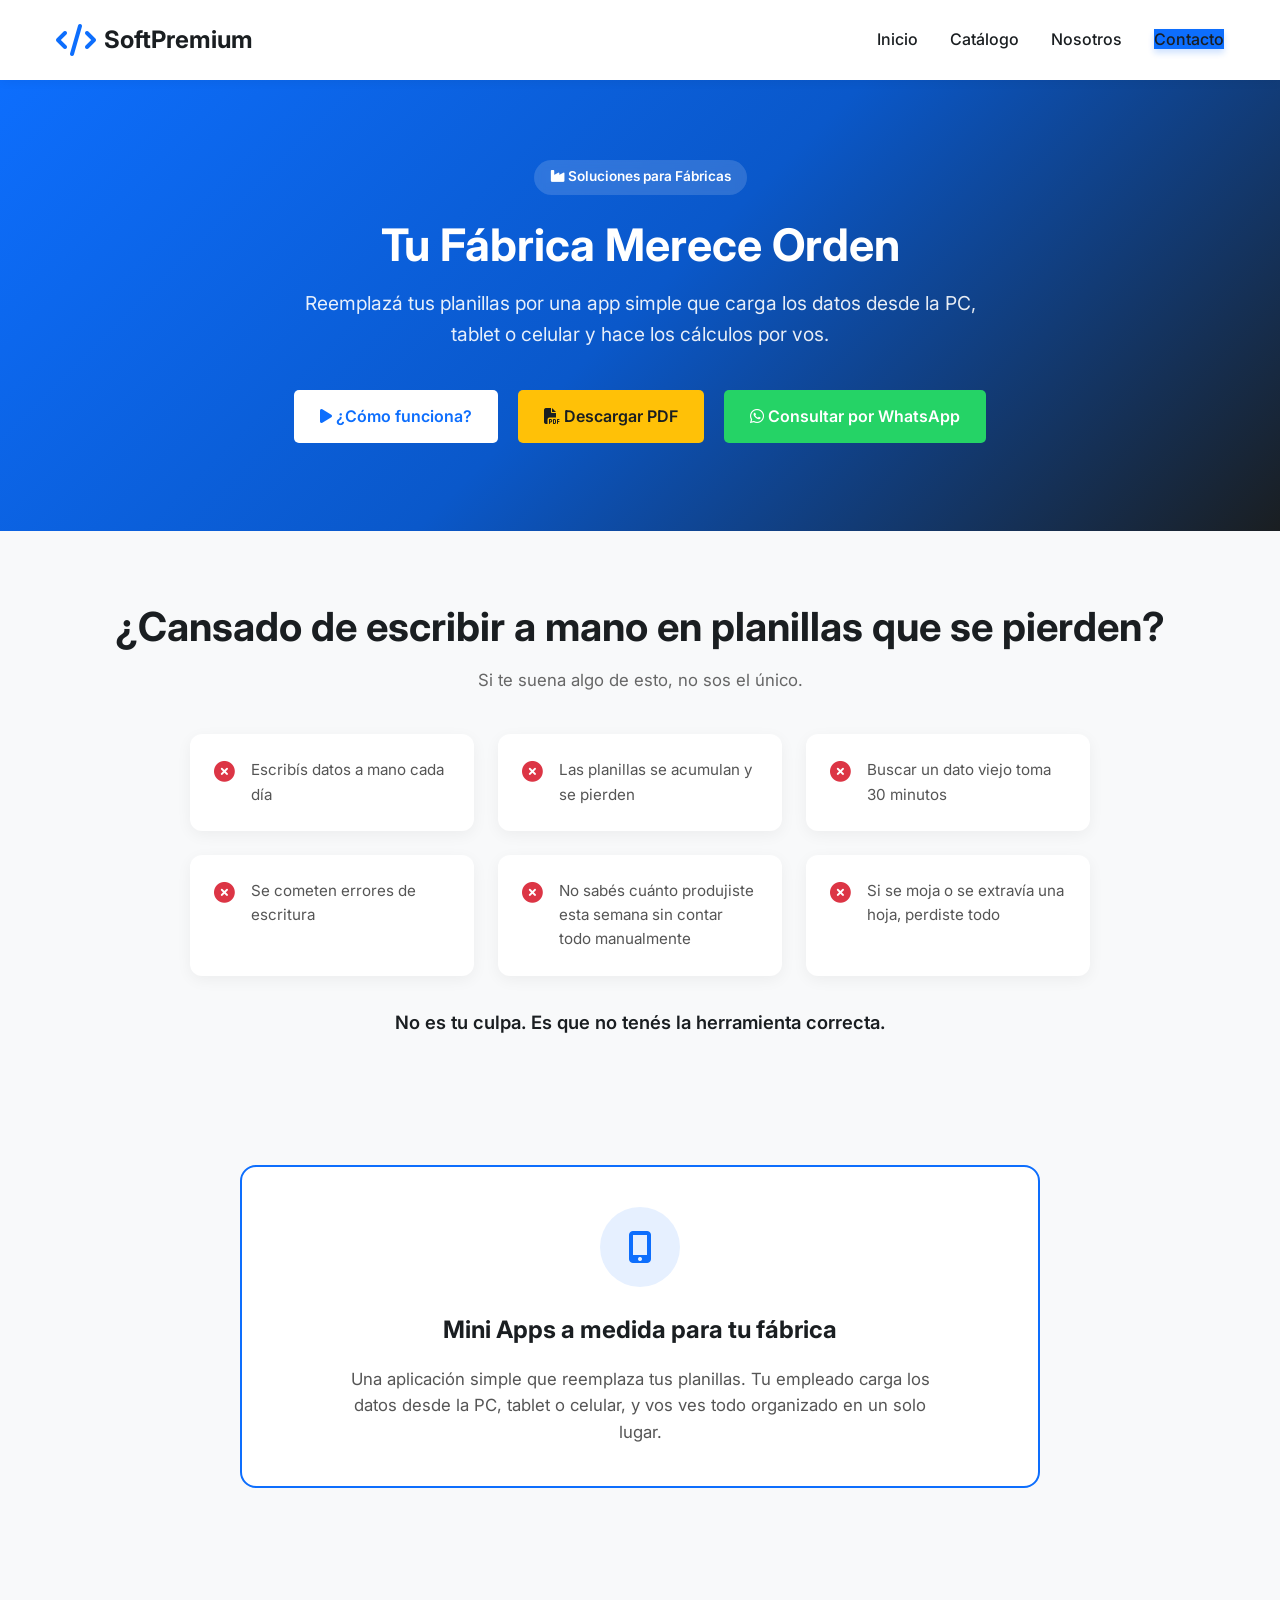
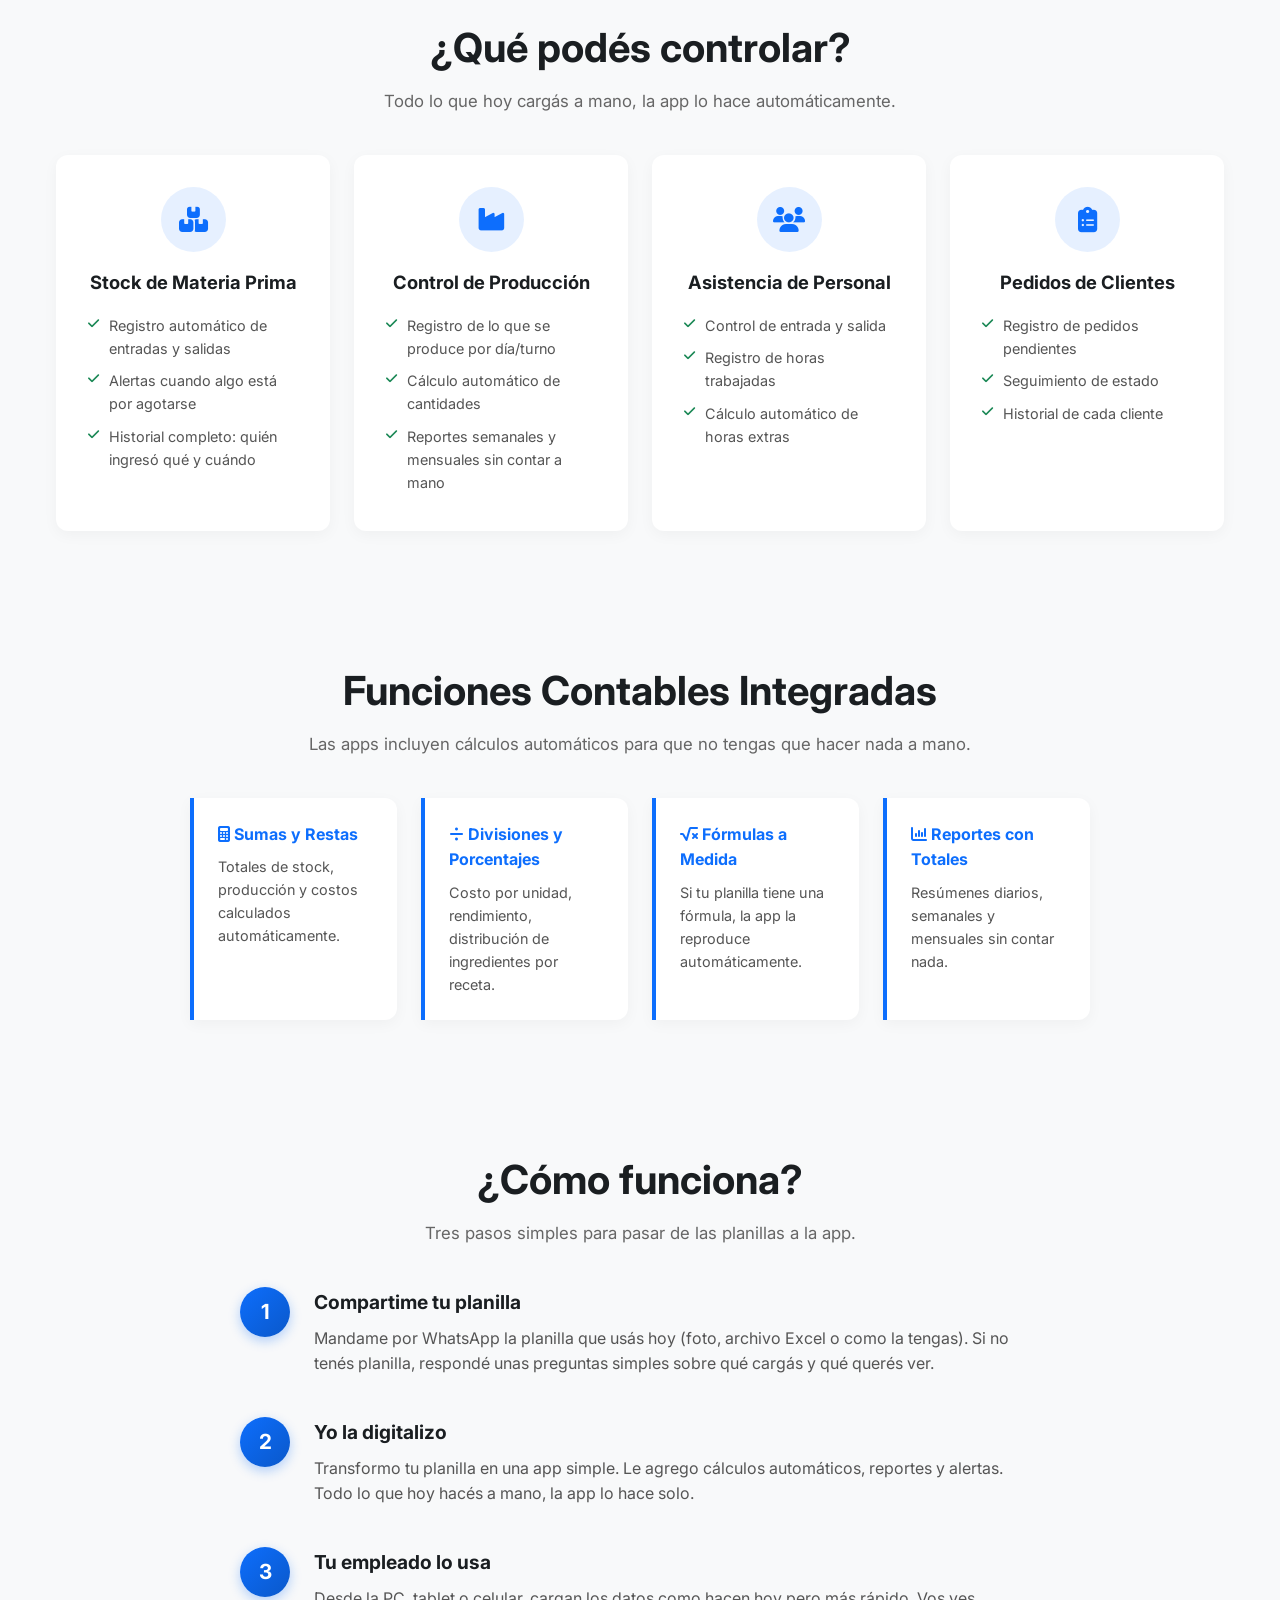
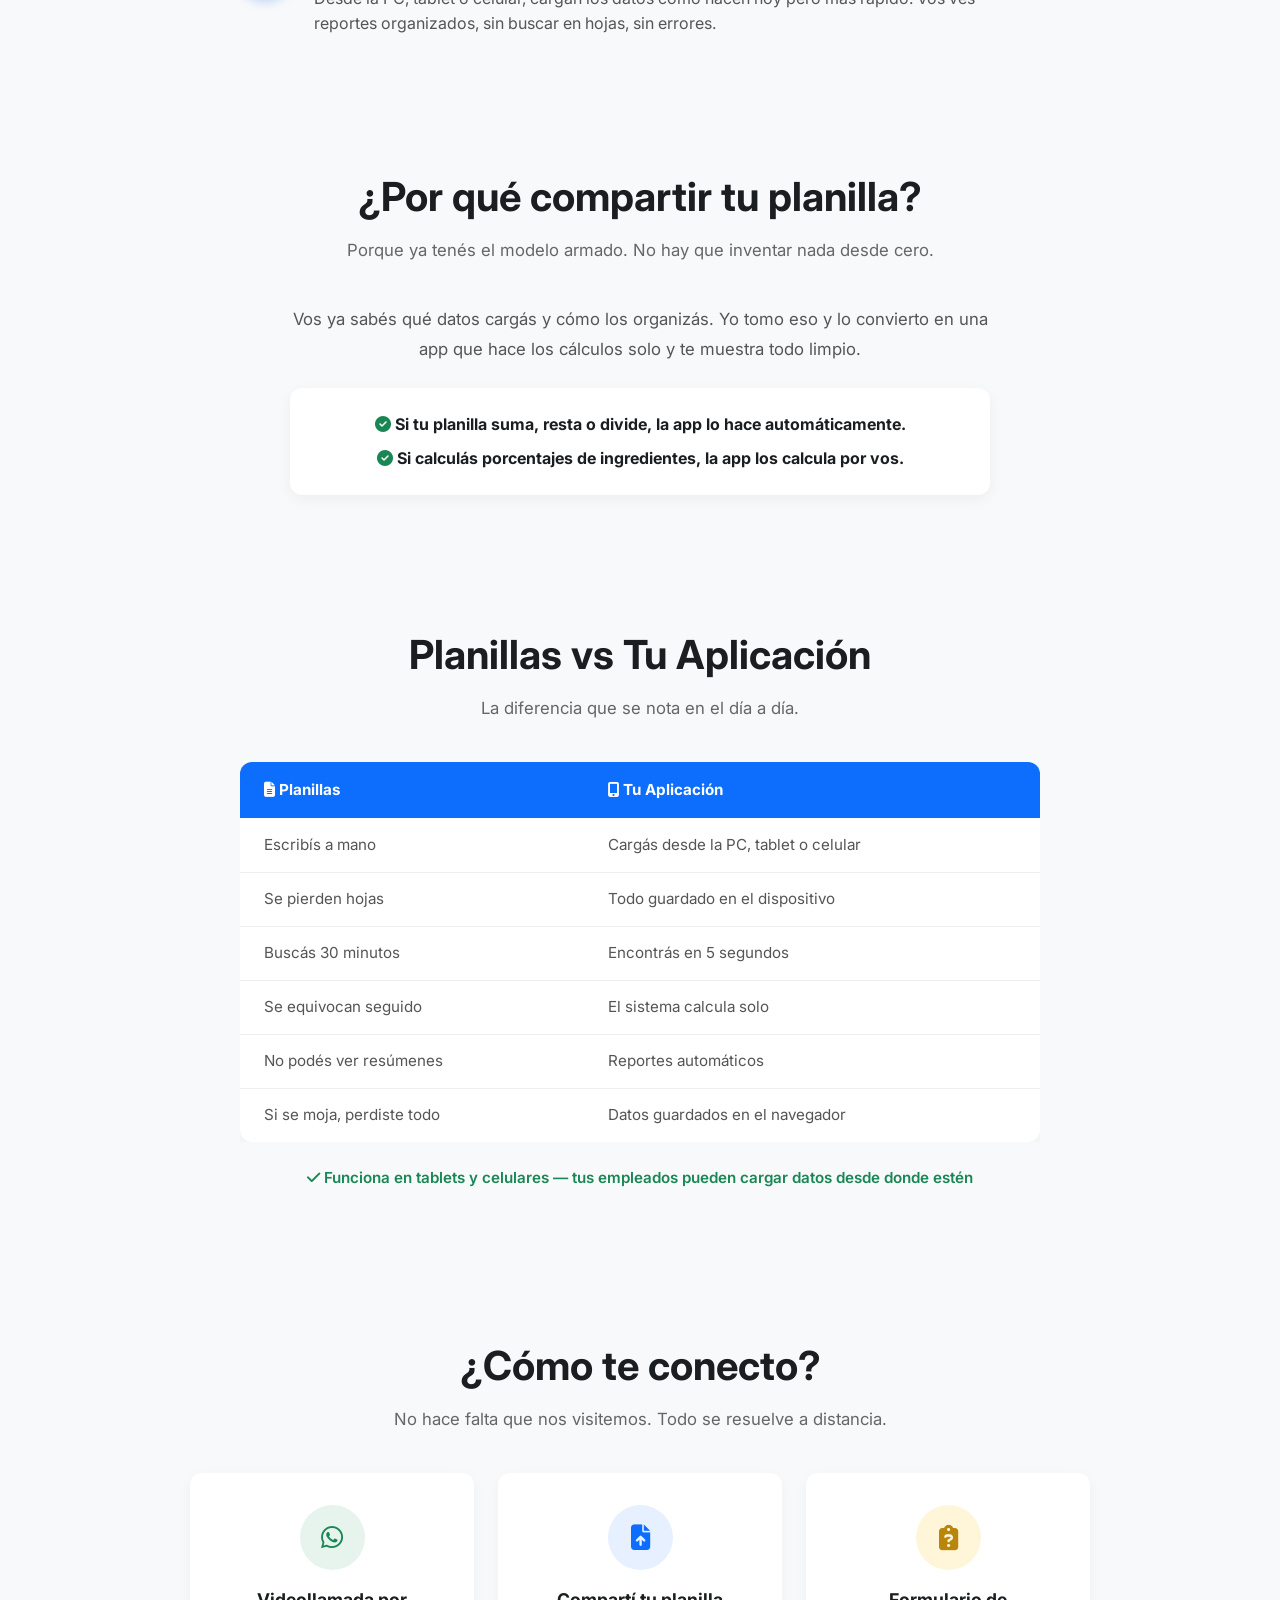
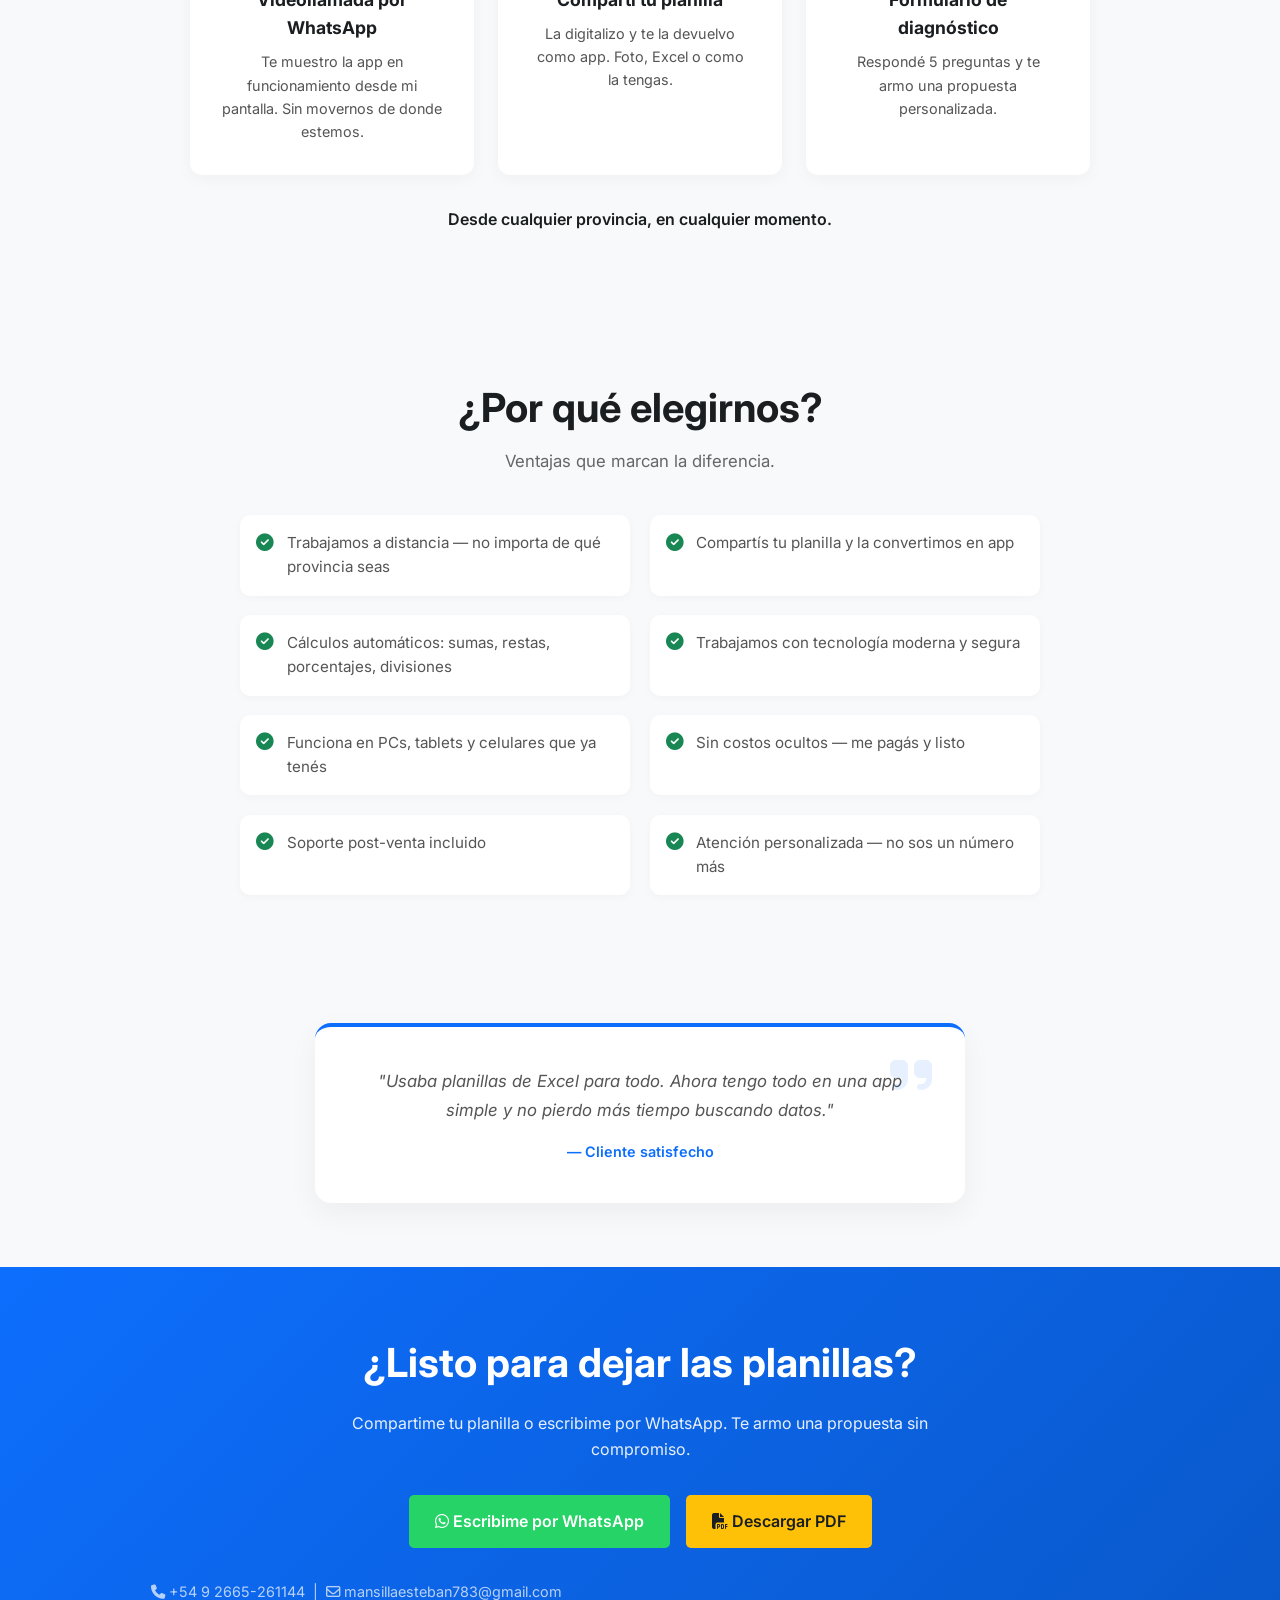
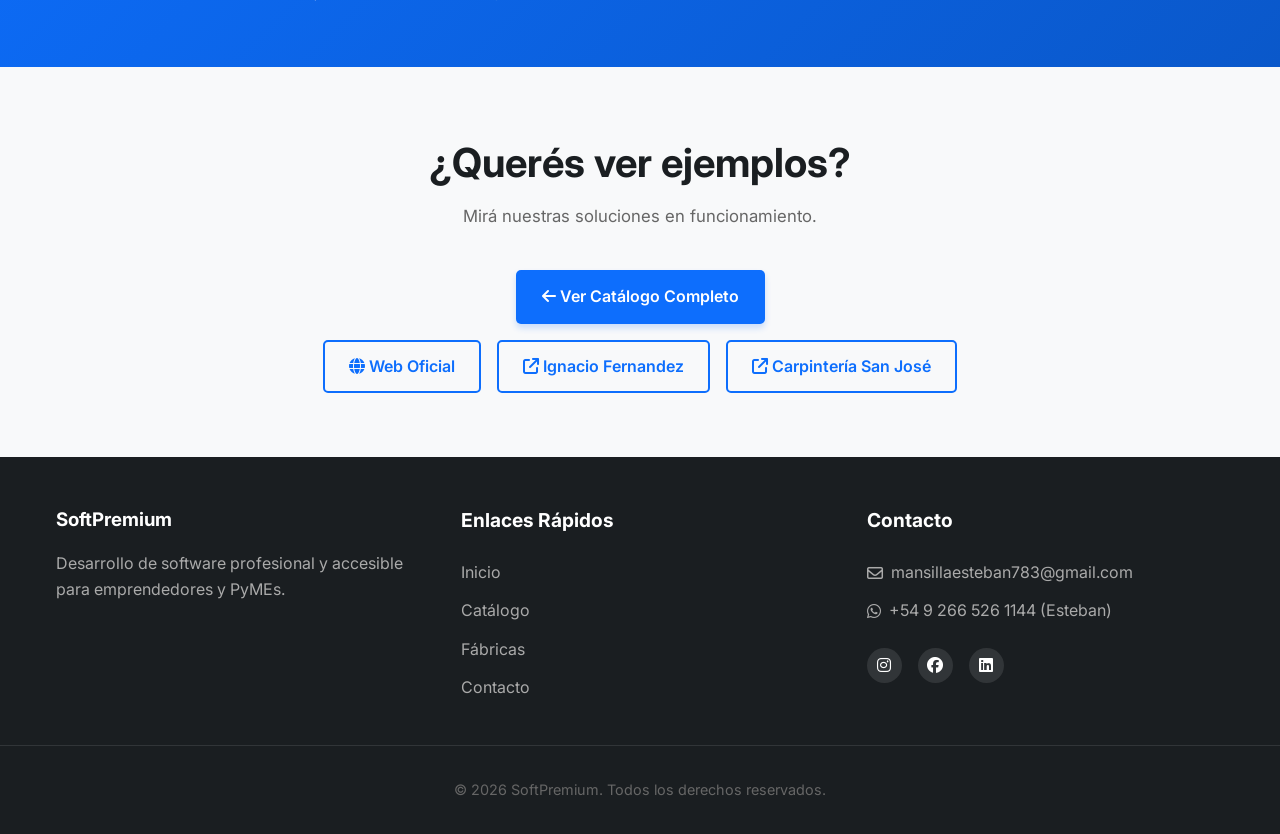
<file: fabricas.html>
<!DOCTYPE html>
<html lang="es">

<head>
    <meta charset="UTF-8">
    <meta name="viewport" content="width=device-width, initial-scale=1.0">
    <title>Tu Fábrica Merece Orden | SoftPremium</title>
    <meta name="description"
        content="Mini Apps a medida para tu fábrica. Reemplazá tus planillas por una app simple que calcula solo. Stock, producción, asistencia y pedidos.">
    <link rel="preconnect" href="https://fonts.googleapis.com">
    <link rel="preconnect" href="https://fonts.gstatic.com" crossorigin>
    <link href="https://fonts.googleapis.com/css2?family=Inter:wght@300;400;600;700&display=swap" rel="stylesheet">
    <link rel="stylesheet" href="style.css">
    <link rel="stylesheet" href="https://cdnjs.cloudflare.com/ajax/libs/font-awesome/6.4.0/css/all.min.css">
    <link rel="icon" type="image/png" href="icono%20de%20la%20App.png">

    <style>
        /* Factory Page Specific Styles */
        .fab-hero {
            background: linear-gradient(135deg, #0d6efd 0%, #0a58ca 50%, #1a1e21 100%);
            color: #fff;
            padding: 5rem 0;
            text-align: center;
        }

        .fab-hero h1 {
            color: #fff;
            font-size: 2.8rem;
            margin-bottom: 1rem;
        }

        .fab-hero p {
            color: rgba(255, 255, 255, 0.9);
            font-size: 1.2rem;
            max-width: 700px;
            margin: 0 auto 2rem;
        }

        .fab-hero .btn {
            margin: 0.5rem;
        }

        .fab-badge {
            display: inline-block;
            background: rgba(255, 255, 255, 0.15);
            color: #fff;
            padding: 0.4rem 1rem;
            border-radius: 20px;
            font-size: 0.85rem;
            font-weight: 600;
            margin-bottom: 1.5rem;
            backdrop-filter: blur(5px);
        }

        .fab-section {
            padding: 4rem 0;
        }

        .fab-section-alt {
            background-color: #f8f9fa;
        }

        .fab-section h2 {
            text-align: center;
            margin-bottom: 0.5rem;
        }

        .fab-section .subtitle {
            text-align: center;
            color: #666;
            margin-bottom: 2.5rem;
            font-size: 1.05rem;
        }

        .fab-problem-grid {
            display: grid;
            grid-template-columns: repeat(auto-fit, minmax(280px, 1fr));
            gap: 1.5rem;
            max-width: 900px;
            margin: 0 auto;
        }

        .fab-problem-card {
            background: #fff;
            padding: 1.5rem;
            border-radius: 12px;
            box-shadow: 0 4px 15px rgba(0, 0, 0, 0.05);
            display: flex;
            align-items: flex-start;
            gap: 1rem;
            transition: transform 0.3s;
        }

        .fab-problem-card:hover {
            transform: translateY(-3px);
        }

        .fab-problem-card i {
            color: #dc3545;
            font-size: 1.3rem;
            margin-top: 0.2rem;
            flex-shrink: 0;
        }

        .fab-problem-card p {
            margin: 0;
            font-size: 0.95rem;
            color: #555;
        }

        .fab-solution-box {
            background: #fff;
            border: 2px solid var(--primary-color);
            border-radius: 16px;
            padding: 2.5rem;
            max-width: 800px;
            margin: 0 auto;
            text-align: center;
        }

        .fab-solution-box h3 {
            font-size: 1.5rem;
            margin-bottom: 1rem;
        }

        .fab-solution-box p {
            font-size: 1.05rem;
            color: #555;
            max-width: 600px;
            margin: 0 auto;
        }

        .fab-features-grid {
            display: grid;
            grid-template-columns: repeat(auto-fit, minmax(250px, 1fr));
            gap: 1.5rem;
        }

        .fab-feature-card {
            background: #fff;
            padding: 2rem;
            border-radius: 12px;
            box-shadow: 0 4px 15px rgba(0, 0, 0, 0.04);
            text-align: center;
            transition: transform 0.3s, box-shadow 0.3s;
        }

        .fab-feature-card:hover {
            transform: translateY(-5px);
            box-shadow: 0 10px 25px rgba(0, 0, 0, 0.08);
        }

        .fab-feature-card .icon-box {
            width: 65px;
            height: 65px;
            background-color: rgba(13, 110, 253, 0.1);
            color: var(--primary-color);
            border-radius: 50%;
            display: flex;
            justify-content: center;
            align-items: center;
            margin: 0 auto 1rem;
            font-size: 1.6rem;
        }

        .fab-feature-card h3 {
            font-size: 1.15rem;
            margin-bottom: 0.7rem;
        }

        .fab-feature-card ul {
            list-style: none;
            padding: 0;
            text-align: left;
        }

        .fab-feature-card ul li {
            padding: 0.3rem 0;
            padding-left: 1.3rem;
            position: relative;
            color: #555;
            font-size: 0.9rem;
        }

        .fab-feature-card ul li::before {
            content: "\f00c";
            font-family: "Font Awesome 6 Free";
            font-weight: 900;
            position: absolute;
            left: 0;
            color: var(--success-color);
            font-size: 0.8rem;
        }

        .fab-calc-grid {
            display: grid;
            grid-template-columns: repeat(auto-fit, minmax(200px, 1fr));
            gap: 1.5rem;
            max-width: 900px;
            margin: 0 auto;
        }

        .fab-calc-card {
            background: #fff;
            border-left: 4px solid var(--primary-color);
            padding: 1.5rem;
            border-radius: 0 12px 12px 0;
            box-shadow: 0 4px 15px rgba(0, 0, 0, 0.04);
        }

        .fab-calc-card h4 {
            font-size: 1rem;
            margin-bottom: 0.5rem;
            color: var(--primary-color);
        }

        .fab-calc-card p {
            margin: 0;
            font-size: 0.9rem;
            color: #555;
        }

        .fab-steps {
            max-width: 800px;
            margin: 0 auto;
        }

        .fab-step {
            display: flex;
            gap: 1.5rem;
            margin-bottom: 2.5rem;
            align-items: flex-start;
        }

        .fab-step:last-child {
            margin-bottom: 0;
        }

        .fab-step-num {
            width: 50px;
            height: 50px;
            background: linear-gradient(135deg, var(--primary-color), var(--primary-dark));
            color: #fff;
            border-radius: 50%;
            display: flex;
            align-items: center;
            justify-content: center;
            font-size: 1.3rem;
            font-weight: 700;
            flex-shrink: 0;
            box-shadow: 0 4px 12px rgba(13, 110, 253, 0.3);
        }

        .fab-step-content h3 {
            font-size: 1.2rem;
            margin-bottom: 0.5rem;
        }

        .fab-step-content p {
            margin: 0;
            color: #555;
            line-height: 1.6;
        }

        .fab-table-wrapper {
            max-width: 800px;
            margin: 0 auto;
            overflow-x: auto;
        }

        .fab-table {
            width: 100%;
            border-collapse: collapse;
            background: #fff;
            border-radius: 12px;
            overflow: hidden;
            box-shadow: 0 4px 15px rgba(0, 0, 0, 0.05);
        }

        .fab-table th {
            background: var(--primary-color);
            color: #fff;
            padding: 1rem 1.5rem;
            text-align: left;
            font-size: 0.95rem;
        }

        .fab-table td {
            padding: 0.9rem 1.5rem;
            border-bottom: 1px solid #eee;
            font-size: 0.95rem;
            color: #555;
        }

        .fab-table tr:last-child td {
            border-bottom: none;
        }

        .fab-table tr:hover td {
            background-color: #f8f9fa;
        }

        .fab-connect-grid {
            display: grid;
            grid-template-columns: repeat(auto-fit, minmax(250px, 1fr));
            gap: 1.5rem;
            max-width: 900px;
            margin: 0 auto;
        }

        .fab-connect-card {
            background: #fff;
            padding: 2rem;
            border-radius: 12px;
            box-shadow: 0 4px 15px rgba(0, 0, 0, 0.04);
            text-align: center;
            transition: transform 0.3s;
        }

        .fab-connect-card:hover {
            transform: translateY(-3px);
        }

        .fab-connect-card .icon-box {
            width: 65px;
            height: 65px;
            background-color: rgba(25, 135, 84, 0.1);
            color: var(--success-color);
            border-radius: 50%;
            display: flex;
            justify-content: center;
            align-items: center;
            margin: 0 auto 1rem;
            font-size: 1.6rem;
        }

        .fab-connect-card h3 {
            font-size: 1.1rem;
            margin-bottom: 0.5rem;
        }

        .fab-connect-card p {
            margin: 0;
            font-size: 0.9rem;
            color: #555;
        }

        .fab-why-grid {
            display: grid;
            grid-template-columns: repeat(auto-fit, minmax(280px, 1fr));
            gap: 1.2rem;
            max-width: 800px;
            margin: 0 auto;
        }

        .fab-why-item {
            display: flex;
            align-items: flex-start;
            gap: 0.8rem;
            padding: 1rem;
            background: #fff;
            border-radius: 10px;
            box-shadow: 0 2px 10px rgba(0, 0, 0, 0.03);
        }

        .fab-why-item i {
            color: var(--success-color);
            font-size: 1.1rem;
            margin-top: 0.15rem;
            flex-shrink: 0;
        }

        .fab-why-item p {
            margin: 0;
            font-size: 0.95rem;
            color: #555;
        }

        .fab-cta {
            background: linear-gradient(135deg, var(--primary-color), var(--primary-dark));
            color: #fff;
            text-align: center;
            padding: 4rem 0;
        }

        .fab-cta h2 {
            color: #fff;
            margin-bottom: 1rem;
        }

        .fab-cta p {
            color: rgba(25, 255, 255, 0.9);
            max-width: 600px;
            margin: 0 auto 2rem;
            color: rgba(255, 255, 255, 0.9);
        }

        .fab-cta-buttons {
            display: flex;
            justify-content: center;
            flex-wrap: wrap;
            gap: 1rem;
        }

        .fab-testimonial {
            max-width: 650px;
            margin: 0 auto;
            background: #fff;
            padding: 2.5rem;
            border-radius: 16px;
            box-shadow: 0 10px 30px rgba(0, 0, 0, 0.05);
            text-align: center;
            position: relative;
            border-top: 4px solid var(--primary-color);
        }

        .fab-testimonial .quote-icon {
            position: absolute;
            top: 1.5rem;
            right: 2rem;
            font-size: 3rem;
            color: rgba(13, 110, 253, 0.1);
        }

        .fab-testimonial .quote-text {
            font-style: italic;
            color: #555;
            font-size: 1.05rem;
            line-height: 1.7;
            margin-bottom: 1rem;
        }

        .fab-testimonial .quote-author {
            color: var(--primary-color);
            font-weight: 600;
            font-size: 0.9rem;
        }

        .btn-download {
            background-color: var(--accent-color);
            color: var(--secondary-color);
        }

        .btn-download:hover {
            background-color: #e0a800;
            transform: translateY(-2px);
        }

        .btn-whatsapp {
            background-color: #25d366;
            color: #fff;
        }

        .btn-whatsapp:hover {
            background-color: #1da851;
            transform: translateY(-2px);
        }

        @media (max-width: 768px) {
            .fab-hero h1 {
                font-size: 2rem;
            }

            .fab-hero p {
                font-size: 1rem;
            }

            .fab-step {
                flex-direction: column;
                text-align: center;
                align-items: center;
            }

            .fab-hero .btn {
                display: block;
                margin: 0.5rem auto;
            }
        }
    </style>
</head>

<body>
    <header class="header">
        <div class="container header-container">
            <a href="index.html" class="logo">
                <i class="fa-solid fa-code"></i>
                <span>SoftPremium</span>
            </a>
            <nav class="nav">
                <ul class="nav-list">
                    <li><a href="index.html" class="nav-link">Inicio</a></li>
                    <li><a href="index.html#catalogo" class="nav-link">Catálogo</a></li>
                    <li><a href="index.html#nosotros" class="nav-link">Nosotros</a></li>
                    <li><a href="#contacto" class="nav-link btn-primary">Contacto</a></li>
                </ul>
                <div class="mobile-menu-btn">
                    <i class="fa-solid fa-bars"></i>
                </div>
            </nav>
        </div>
    </header>

    <main>
        <!-- Hero -->
        <section class="fab-hero">
            <div class="container">
                <div class="fab-badge"><i class="fa-solid fa-industry"></i> Soluciones para Fábricas</div>
                <h1>Tu Fábrica Merece Orden</h1>
                <p>Reemplazá tus planillas por una app simple que carga los datos desde la PC, tablet o celular y hace los cálculos por vos.</p>
                <div>
                    <a href="#como-funciona" class="btn btn-light"><i class="fa-solid fa-play"></i> ¿Cómo funciona?</a>
                    <a href="TU FÁBRICA MERECE ORDEN/TU FÁBRICA MERECE ORDEN.pdf" download class="btn btn-download"><i class="fa-solid fa-file-pdf"></i> Descargar PDF</a>
                    <a href="https://wa.me/5492665261144?text=Hola%20Esteban%2C%20vi%20la%20secci%C3%B3n%20de%20f%C3%A1bricas%20en%20tu%20web%20y%20quisiera%20consultarte%20por%20una%20app%20para%20mi%20f%C3%A1brica." target="_blank" class="btn btn-whatsapp"><i class="fa-brands fa-whatsapp"></i> Consultar por WhatsApp</a>
                </div>
            </div>
        </section>

        <!-- El Problema -->
        <section class="fab-section">
            <div class="container">
                <h2>¿Cansado de escribir a mano en planillas que se pierden?</h2>
                <p class="subtitle">Si te suena algo de esto, no sos el único.</p>
                <div class="fab-problem-grid">
                    <div class="fab-problem-card">
                        <i class="fa-solid fa-circle-xmark"></i>
                        <p>Escribís datos a mano cada día</p>
                    </div>
                    <div class="fab-problem-card">
                        <i class="fa-solid fa-circle-xmark"></i>
                        <p>Las planillas se acumulan y se pierden</p>
                    </div>
                    <div class="fab-problem-card">
                        <i class="fa-solid fa-circle-xmark"></i>
                        <p>Buscar un dato viejo toma 30 minutos</p>
                    </div>
                    <div class="fab-problem-card">
                        <i class="fa-solid fa-circle-xmark"></i>
                        <p>Se cometen errores de escritura</p>
                    </div>
                    <div class="fab-problem-card">
                        <i class="fa-solid fa-circle-xmark"></i>
                        <p>No sabés cuánto produjiste esta semana sin contar todo manualmente</p>
                    </div>
                    <div class="fab-problem-card">
                        <i class="fa-solid fa-circle-xmark"></i>
                        <p>Si se moja o se extravía una hoja, perdiste todo</p>
                    </div>
                </div>
                <div style="text-align: center; margin-top: 2rem;">
                    <p style="font-size: 1.15rem; color: var(--secondary-color); font-weight: 600; max-width: 600px; margin: 0 auto;">
                        No es tu culpa. Es que no tenés la herramienta correcta.
                    </p>
                </div>
            </div>
        </section>

        <!-- La Solución -->
        <section class="fab-section fab-section-alt">
            <div class="container">
                <div class="fab-solution-box">
                    <div class="icon-box" style="width: 80px; height: 80px; font-size: 2rem; margin: 0 auto 1.5rem;">
                        <i class="fa-solid fa-mobile-screen-button"></i>
                    </div>
                    <h3>Mini Apps a medida para tu fábrica</h3>
                    <p>Una aplicación simple que reemplaza tus planillas. Tu empleado carga los datos desde la PC, tablet o celular, y vos ves todo organizado en un solo lugar.</p>
                </div>
            </div>
        </section>

        <!-- ¿Qué podés controlar? -->
        <section class="fab-section">
            <div class="container">
                <h2>¿Qué podés controlar?</h2>
                <p class="subtitle">Todo lo que hoy cargás a mano, la app lo hace automáticamente.</p>
                <div class="fab-features-grid">
                    <div class="fab-feature-card">
                        <div class="icon-box">
                            <i class="fa-solid fa-boxes-stacked"></i>
                        </div>
                        <h3>Stock de Materia Prima</h3>
                        <ul>
                            <li>Registro automático de entradas y salidas</li>
                            <li>Alertas cuando algo está por agotarse</li>
                            <li>Historial completo: quién ingresó qué y cuándo</li>
                        </ul>
                    </div>
                    <div class="fab-feature-card">
                        <div class="icon-box">
                            <i class="fa-solid fa-industry"></i>
                        </div>
                        <h3>Control de Producción</h3>
                        <ul>
                            <li>Registro de lo que se produce por día/turno</li>
                            <li>Cálculo automático de cantidades</li>
                            <li>Reportes semanales y mensuales sin contar a mano</li>
                        </ul>
                    </div>
                    <div class="fab-feature-card">
                        <div class="icon-box">
                            <i class="fa-solid fa-users"></i>
                        </div>
                        <h3>Asistencia de Personal</h3>
                        <ul>
                            <li>Control de entrada y salida</li>
                            <li>Registro de horas trabajadas</li>
                            <li>Cálculo automático de horas extras</li>
                        </ul>
                    </div>
                    <div class="fab-feature-card">
                        <div class="icon-box">
                            <i class="fa-solid fa-clipboard-list"></i>
                        </div>
                        <h3>Pedidos de Clientes</h3>
                        <ul>
                            <li>Registro de pedidos pendientes</li>
                            <li>Seguimiento de estado</li>
                            <li>Historial de cada cliente</li>
                        </ul>
                    </div>
                </div>
            </div>
        </section>

        <!-- Funciones Contables -->
        <section class="fab-section fab-section-alt">
            <div class="container">
                <h2>Funciones Contables Integradas</h2>
                <p class="subtitle">Las apps incluyen cálculos automáticos para que no tengas que hacer nada a mano.</p>
                <div class="fab-calc-grid">
                    <div class="fab-calc-card">
                        <h4><i class="fa-solid fa-calculator"></i> Sumas y Restas</h4>
                        <p>Totales de stock, producción y costos calculados automáticamente.</p>
                    </div>
                    <div class="fab-calc-card">
                        <h4><i class="fa-solid fa-divide"></i> Divisiones y Porcentajes</h4>
                        <p>Costo por unidad, rendimiento, distribución de ingredientes por receta.</p>
                    </div>
                    <div class="fab-calc-card">
                        <h4><i class="fa-solid fa-square-root-variable"></i> Fórmulas a Medida</h4>
                        <p>Si tu planilla tiene una fórmula, la app la reproduce automáticamente.</p>
                    </div>
                    <div class="fab-calc-card">
                        <h4><i class="fa-solid fa-chart-column"></i> Reportes con Totales</h4>
                        <p>Resúmenes diarios, semanales y mensuales sin contar nada.</p>
                    </div>
                </div>
            </div>
        </section>

        <!-- ¿Cómo funciona? -->
        <section class="fab-section" id="como-funciona">
            <div class="container">
                <h2>¿Cómo funciona?</h2>
                <p class="subtitle">Tres pasos simples para pasar de las planillas a la app.</p>
                <div class="fab-steps">
                    <div class="fab-step">
                        <div class="fab-step-num">1</div>
                        <div class="fab-step-content">
                            <h3>Compartime tu planilla</h3>
                            <p>Mandame por WhatsApp la planilla que usás hoy (foto, archivo Excel o como la tengas). Si no tenés planilla, respondé unas preguntas simples sobre qué cargás y qué querés ver.</p>
                        </div>
                    </div>
                    <div class="fab-step">
                        <div class="fab-step-num">2</div>
                        <div class="fab-step-content">
                            <h3>Yo la digitalizo</h3>
                            <p>Transformo tu planilla en una app simple. Le agrego cálculos automáticos, reportes y alertas. Todo lo que hoy hacés a mano, la app lo hace solo.</p>
                        </div>
                    </div>
                    <div class="fab-step">
                        <div class="fab-step-num">3</div>
                        <div class="fab-step-content">
                            <h3>Tu empleado lo usa</h3>
                            <p>Desde la PC, tablet o celular, cargan los datos como hacen hoy pero más rápido. Vos ves reportes organizados, sin buscar en hojas, sin errores.</p>
                        </div>
                    </div>
                </div>
            </div>
        </section>

        <!-- ¿Por qué compartir su planilla? -->
        <section class="fab-section fab-section-alt">
            <div class="container">
                <h2>¿Por qué compartir tu planilla?</h2>
                <p class="subtitle">Porque ya tenés el modelo armado. No hay que inventar nada desde cero.</p>
                <div style="max-width: 700px; margin: 0 auto; text-align: center;">
                    <p style="font-size: 1.05rem; line-height: 1.8; color: #555;">
                        Vos ya sabés qué datos cargás y cómo los organizás. Yo tomo eso y lo convierto en una app que hace los cálculos solo y te muestra todo limpio.
                    </p>
                    <div style="margin-top: 1.5rem; padding: 1.5rem; background: #fff; border-radius: 12px; box-shadow: 0 4px 15px rgba(0,0,0,0.05);">
                        <p style="font-size: 1rem; color: var(--secondary-color); margin-bottom: 0.5rem;">
                            <i class="fa-solid fa-check-circle" style="color: var(--success-color);"></i>
                            <strong>Si tu planilla suma, resta o divide, la app lo hace automáticamente.</strong>
                        </p>
                        <p style="font-size: 1rem; color: var(--secondary-color); margin: 0;">
                            <i class="fa-solid fa-check-circle" style="color: var(--success-color);"></i>
                            <strong>Si calculás porcentajes de ingredientes, la app los calcula por vos.</strong>
                        </p>
                    </div>
                </div>
            </div>
        </section>

        <!-- Tabla de Ventajas -->
        <section class="fab-section">
            <div class="container">
                <h2>Planillas vs Tu Aplicación</h2>
                <p class="subtitle">La diferencia que se nota en el día a día.</p>
                <div class="fab-table-wrapper">
                    <table class="fab-table">
                        <thead>
                            <tr>
                                <th><i class="fa-solid fa-file-lines"></i> Planillas</th>
                                <th><i class="fa-solid fa-mobile-screen-button"></i> Tu Aplicación</th>
                            </tr>
                        </thead>
                        <tbody>
                            <tr>
                                <td>Escribís a mano</td>
                                <td>Cargás desde la PC, tablet o celular</td>
                            </tr>
                            <tr>
                                <td>Se pierden hojas</td>
                                <td>Todo guardado en el dispositivo</td>
                            </tr>
                            <tr>
                                <td>Buscás 30 minutos</td>
                                <td>Encontrás en 5 segundos</td>
                            </tr>
                            <tr>
                                <td>Se equivocan seguido</td>
                                <td>El sistema calcula solo</td>
                            </tr>
                            <tr>
                                <td>No podés ver resúmenes</td>
                                <td>Reportes automáticos</td>
                            </tr>
                            <tr>
                                <td>Si se moja, perdiste todo</td>
                                <td>Datos guardados en el navegador</td>
                            </tr>
                        </tbody>
                    </table>
                </div>
                <div style="text-align: center; margin-top: 1.5rem;">
                    <p style="font-size: 0.95rem; color: var(--success-color); font-weight: 600;">
                        <i class="fa-solid fa-check"></i> Funciona en tablets y celulares — tus empleados pueden cargar datos desde donde estén
                    </p>
                </div>
            </div>
        </section>

        <!-- ¿Cómo te conecto? -->
        <section class="fab-section fab-section-alt">
            <div class="container">
                <h2>¿Cómo te conecto?</h2>
                <p class="subtitle">No hace falta que nos visitemos. Todo se resuelve a distancia.</p>
                <div class="fab-connect-grid">
                    <div class="fab-connect-card">
                        <div class="icon-box">
                            <i class="fa-brands fa-whatsapp"></i>
                        </div>
                        <h3>Videollamada por WhatsApp</h3>
                        <p>Te muestro la app en funcionamiento desde mi pantalla. Sin movernos de donde estemos.</p>
                    </div>
                    <div class="fab-connect-card">
                        <div class="icon-box" style="background-color: rgba(13, 110, 253, 0.1); color: var(--primary-color);">
                            <i class="fa-solid fa-file-arrow-up"></i>
                        </div>
                        <h3>Compartí tu planilla</h3>
                        <p>La digitalizo y te la devuelvo como app. Foto, Excel o como la tengas.</p>
                    </div>
                    <div class="fab-connect-card">
                        <div class="icon-box" style="background-color: rgba(255, 193, 7, 0.15); color: #b8860b;">
                            <i class="fa-solid fa-clipboard-question"></i>
                        </div>
                        <h3>Formulario de diagnóstico</h3>
                        <p>Respondé 5 preguntas y te armo una propuesta personalizada.</p>
                    </div>
                </div>
                <p style="text-align: center; margin-top: 2rem; font-weight: 600; color: var(--secondary-color);">
                    Desde cualquier provincia, en cualquier momento.
                </p>
            </div>
        </section>

        <!-- ¿Por qué elegirnos? -->
        <section class="fab-section">
            <div class="container">
                <h2>¿Por qué elegirnos?</h2>
                <p class="subtitle">Ventajas que marcan la diferencia.</p>
                <div class="fab-why-grid">
                    <div class="fab-why-item">
                        <i class="fa-solid fa-check-circle"></i>
                        <p>Trabajamos a distancia — no importa de qué provincia seas</p>
                    </div>
                    <div class="fab-why-item">
                        <i class="fa-solid fa-check-circle"></i>
                        <p>Compartís tu planilla y la convertimos en app</p>
                    </div>
                    <div class="fab-why-item">
                        <i class="fa-solid fa-check-circle"></i>
                        <p>Cálculos automáticos: sumas, restas, porcentajes, divisiones</p>
                    </div>
                    <div class="fab-why-item">
                        <i class="fa-solid fa-check-circle"></i>
                        <p>Trabajamos con tecnología moderna y segura</p>
                    </div>
                    <div class="fab-why-item">
                        <i class="fa-solid fa-check-circle"></i>
                        <p>Funciona en PCs, tablets y celulares que ya tenés</p>
                    </div>
                    <div class="fab-why-item">
                        <i class="fa-solid fa-check-circle"></i>
                        <p>Sin costos ocultos — me pagás y listo</p>
                    </div>
                    <div class="fab-why-item">
                        <i class="fa-solid fa-check-circle"></i>
                        <p>Soporte post-venta incluido</p>
                    </div>
                    <div class="fab-why-item">
                        <i class="fa-solid fa-check-circle"></i>
                        <p>Atención personalizada — no sos un número más</p>
                    </div>
                </div>
            </div>
        </section>

        <!-- Testimonio -->
        <section class="fab-section fab-section-alt">
            <div class="container">
                <div class="fab-testimonial">
                    <i class="fa-solid fa-quote-right quote-icon"></i>
                    <div class="quote-text">
                        "Usaba planillas de Excel para todo. Ahora tengo todo en una app simple y no pierdo más tiempo buscando datos."
                    </div>
                    <div class="quote-author">— Cliente satisfecho</div>
                </div>
            </div>
        </section>

        <!-- CTA Final -->
        <section class="fab-cta" id="contacto">
            <div class="container">
                <h2>¿Listo para dejar las planillas?</h2>
                <p>Compartime tu planilla o escribime por WhatsApp. Te armo una propuesta sin compromiso.</p>
                <div class="fab-cta-buttons">
                    <a href="https://wa.me/5492665261144?text=Hola%20Esteban%2C%20vi%20la%20secci%C3%B3n%20de%20f%C3%A1bricas%20en%20tu%20web%20y%20quisiera%20consultarte%20por%20una%20app%20para%20mi%20f%C3%A1brica." target="_blank" class="btn btn-whatsapp"><i class="fa-brands fa-whatsapp"></i> Escribime por WhatsApp</a>
                    <a href="TU FÁBRICA MERECE ORDEN/TU FÁBRICA MERECE ORDEN.pdf" download class="btn btn-download"><i class="fa-solid fa-file-pdf"></i> Descargar PDF</a>
                </div>
                <div style="margin-top: 2rem; color: rgba(255,255,255,0.7); font-size: 0.9rem;">
                    <p style="color: rgba(255,255,255,0.7); margin: 0;">
                        <i class="fa-solid fa-phone"></i> +54 9 2665-261144 &nbsp;|&nbsp;
                        <i class="fa-regular fa-envelope"></i> mansillaesteban783@gmail.com
                    </p>
                </div>
            </div>
        </section>

        <!-- Ver ejemplos -->
        <section class="fab-section">
            <div class="container text-center">
                <h2>¿Querés ver ejemplos?</h2>
                <p class="subtitle">Mirá nuestras soluciones en funcionamiento.</p>
                <div style="margin-bottom: 1rem;">
                    <a href="index.html" class="btn btn-primary"><i class="fa-solid fa-arrow-left"></i> Ver Catálogo Completo</a>
                </div>
                <div style="display: flex; justify-content: center; flex-wrap: wrap; gap: 1rem; margin-top: 1rem;">
                    <a href="https://estev1000.github.io/SoftPremium/" target="_blank" class="btn btn-outline"><i class="fa-solid fa-globe"></i> Web Oficial</a>
                    <a href="https://estev1000.github.io/Ignacio-Fernandez-Productor-Asesor-de-Seguros/" target="_blank" class="btn btn-outline"><i class="fa-solid fa-arrow-up-right-from-square"></i> Ignacio Fernandez</a>
                    <a href="https://estev1000.github.io/Carpinteria-San-Jose/" target="_blank" class="btn btn-outline"><i class="fa-solid fa-arrow-up-right-from-square"></i> Carpintería San José</a>
                </div>
            </div>
        </section>
    </main>

    <footer class="footer">
        <div class="container footer-content">
            <div class="footer-brand">
                <h3>SoftPremium</h3>
                <p>Desarrollo de software profesional y accesible para emprendedores y PyMEs.</p>
            </div>
            <div class="footer-links">
                <h4>Enlaces Rápidos</h4>
                <ul>
                    <li><a href="index.html">Inicio</a></li>
                    <li><a href="index.html#catalogo">Catálogo</a></li>
                    <li><a href="fabricas.html">Fábricas</a></li>
                    <li><a href="#contacto">Contacto</a></li>
                </ul>
            </div>
            <div class="footer-contact">
                <h4>Contacto</h4>
                <p><i class="fa-regular fa-envelope"></i> mansillaesteban783@gmail.com</p>
                <p><i class="fa-brands fa-whatsapp"></i> +54 9 266 526 1144 (Esteban)</p>
                <div class="social-icons">
                    <a href="#"><i class="fa-brands fa-instagram"></i></a>
                    <a href="https://www.facebook.com/profile.php?id=61573577638494&locale=es_LA"><i class="fa-brands fa-facebook"></i></a>
                    <a href="https://www.linkedin.com/in/esteban-federico-mansilla-4b6b83250/"><i class="fa-brands fa-linkedin"></i></a>
                </div>
            </div>
        </div>
        <div class="footer-bottom">
            <p>&copy; 2026 SoftPremium. Todos los derechos reservados.</p>
        </div>
    </footer>

    <script>
        // Mobile menu toggle for factory page
        const mobileMenuBtn = document.querySelector('.mobile-menu-btn');
        const navList = document.querySelector('.nav-list');

        if (mobileMenuBtn && navList) {
            mobileMenuBtn.addEventListener('click', () => {
                if (navList.style.display === 'flex') {
                    navList.style.display = 'none';
                } else {
                    navList.style.display = 'flex';
                    navList.style.flexDirection = 'column';
                    navList.style.position = 'absolute';
                    navList.style.top = '80px';
                    navList.style.left = '0';
                    navList.style.width = '100%';
                    navList.style.backgroundColor = '#fff';
                    navList.style.padding = '1rem';
                    navList.style.boxShadow = '0 5px 10px rgba(0,0,0,0.1)';
                    navList.style.zIndex = '999';
                }
            });

            document.querySelectorAll('.nav-link').forEach(link => {
                link.addEventListener('click', () => {
                    if (window.innerWidth <= 768) {
                        navList.style.display = 'none';
                    }
                });
            });
        }

        // Smooth scroll for anchor links
        document.querySelectorAll('a[href^="#"]').forEach(anchor => {
            anchor.addEventListener('click', function (e) {
                const target = document.querySelector(this.getAttribute('href'));
                if (target) {
                    e.preventDefault();
                    target.scrollIntoView({ behavior: 'smooth', block: 'start' });
                }
            });
        });
    </script>
</body>

</html>
</file>
<file: style.css>
:root {
    /* Color Palette */
    --primary-color: #0d6efd;
    --primary-dark: #0a58ca;
    --secondary-color: #1a1e21;
    --accent-color: #ffc107;
    --text-color: #333333;
    --light-bg: #f8f9fa;
    --dark-bg: #121212;
    --card-bg: #ffffff;
    --border-color: #e9ecef;
    --success-color: #198754;

    /* Spacing */
    --space-sm: 0.5rem;
    --space-md: 1rem;
    --space-lg: 2rem;
    --space-xl: 4rem;

    /* Fonts */
    --font-heading: 'Inter', sans-serif;
    --font-body: 'Inter', sans-serif;
}

/* Base Styles */
* {
    box-sizing: border-box;
    margin: 0;
    padding: 0;
}

body {
    font-family: var(--font-body);
    line-height: 1.6;
    color: var(--text-color);
    background-color: var(--light-bg);
}

img {
    max-width: 100%;
    height: auto;
    display: block;
}

a {
    text-decoration: none;
    color: inherit;
    transition: all 0.3s ease;
}

ul {
    list-style: none;
}

.container {
    max-width: 1200px;
    margin: 0 auto;
    padding: 0 var(--space-md);
}

.section-padding {
    padding: var(--space-xl) 0;
}

.text-center {
    text-align: center;
}

/* Typography */
h1,
h2,
h3,
h4,
h5,
h6 {
    font-family: var(--font-heading);
    font-weight: 700;
    color: var(--secondary-color);
    margin-bottom: var(--space-sm);
}

h1 {
    font-size: 3rem;
    line-height: 1.2;
}

h2 {
    font-size: 2.5rem;
    margin-bottom: var(--space-lg);
}

p {
    margin-bottom: var(--space-md);
    color: #666;
}

.gradient-text {
    background: linear-gradient(90deg, var(--primary-color), #00d2ff);
    -webkit-background-clip: text;
    background-clip: text;
    -webkit-text-fill-color: transparent;
}

/* Badge */
.badge {
    display: inline-block;
    padding: 0.25rem 0.5rem;
    font-size: 0.75rem;
    font-weight: 700;
    line-height: 1;
    color: #fff;
    text-align: center;
    white-space: nowrap;
    vertical-align: baseline;
    border-radius: 0.25rem;
    background-color: var(--primary-color);
    margin-bottom: var(--space-md);
}

/* Buttons */
.btn {
    display: inline-block;
    padding: 0.75rem 1.5rem;
    font-size: 1rem;
    font-weight: 600;
    border-radius: 5px;
    cursor: pointer;
    border: 2px solid transparent;
}

.btn-primary {
    background-color: var(--primary-color);
    color: #fff;
    box-shadow: 0 4px 6px rgba(13, 110, 253, 0.2);
}

.btn-primary:hover {
    background-color: var(--primary-dark);
    transform: translateY(-2px);
    box-shadow: 0 6px 8px rgba(13, 110, 253, 0.3);
}

.btn-outline {
    background-color: transparent;
    border-color: var(--primary-color);
    color: var(--primary-color);
}

.btn-outline:hover {
    background-color: var(--primary-color);
    color: #fff;
}

.btn-light {
    background-color: #fff;
    color: var(--primary-color);
}

.btn-light:hover {
    background-color: #f8f9fa;
    color: var(--primary-dark);
}

.btn-secondary {
    background-color: var(--accent-color);
    color: var(--secondary-color);
    box-shadow: 0 4px 6px rgba(255, 193, 7, 0.2);
}

.btn-secondary:hover {
    background-color: #e0a800;
    transform: translateY(-2px);
    box-shadow: 0 6px 8px rgba(255, 193, 7, 0.3);
}

/* Header & Nav */
.header {
    background-color: #fff;
    box-shadow: 0 2px 10px rgba(0, 0, 0, 0.05);
    position: sticky;
    top: 0;
    z-index: 1000;
}

.header-container {
    display: flex;
    justify-content: space-between;
    align-items: center;
    height: 80px;
}

.logo {
    display: flex;
    align-items: center;
    font-size: 1.5rem;
    font-weight: 700;
    color: var(--secondary-color);
}

.logo i {
    color: var(--primary-color);
    margin-right: 0.5rem;
    font-size: 2rem;
}

.nav-list {
    display: flex;
    align-items: center;
    gap: var(--space-lg);
}

.nav-link {
    font-weight: 500;
    color: var(--secondary-color);
}

.nav-link.active,
.nav-link:hover {
    color: var(--primary-color);
}

.mobile-menu-btn {
    display: none;
    font-size: 1.5rem;
    cursor: pointer;
}

/* Hero Section */
.hero {
    background-color: #fff;
    padding: 6rem 0;
    overflow: hidden;
    position: relative;
}

.hero-content {
    display: grid;
    grid-template-columns: 1fr 1fr;
    gap: var(--space-xl);
    align-items: center;
}

.hero-buttons {
    display: flex;
    gap: var(--space-md);
    margin-top: var(--space-lg);
}

.tech-visual {
    position: relative;
    width: 100%;
    height: 400px;
    background: radial-gradient(circle at center, #f0f4ff 0%, #fff 70%);
    border-radius: 20px;
    display: flex;
    justify-content: center;
    align-items: center;
}

.circle {
    position: absolute;
    border-radius: 50%;
    border: 1px solid rgba(13, 110, 253, 0.1);
}

.circle-1 {
    width: 300px;
    height: 300px;
    animation: pulse 4s infinite;
}

.circle-2 {
    width: 450px;
    height: 450px;
    animation: pulse 6s infinite reverse;
}

.card-float {
    position: absolute;
    background: #fff;
    padding: 1rem 1.5rem;
    border-radius: 12px;
    box-shadow: 0 10px 20px rgba(0, 0, 0, 0.08);
    display: flex;
    align-items: center;
    gap: 0.8rem;
    font-weight: 600;
    font-size: 0.9rem;
    animation: float 3s ease-in-out infinite;
}

.card-1 {
    top: 20%;
    left: 10%;
    animation-delay: 0s;
}

.card-1 i {
    color: var(--success-color);
    font-size: 1.2rem;
}

.card-2 {
    bottom: 25%;
    right: 10%;
    animation-delay: 1.5s;
}

.card-2 i {
    color: var(--accent-color);
    font-size: 1.2rem;
}

@keyframes pulse {
    0% {
        transform: scale(1);
        opacity: 0.5;
    }

    50% {
        transform: scale(1.1);
        opacity: 0.2;
    }

    100% {
        transform: scale(1);
        opacity: 0.5;
    }
}

@keyframes float {
    0% {
        transform: translateY(0);
    }

    50% {
        transform: translateY(-10px);
    }

    100% {
        transform: translateY(0);
    }
}

/* Features */
.features-grid {
    display: grid;
    grid-template-columns: repeat(auto-fit, minmax(250px, 1fr));
    gap: var(--space-lg);
    margin-top: var(--space-lg);
}

.feature-card {
    background: #fff;
    padding: var(--space-lg);
    border-radius: 10px;
    box-shadow: 0 4px 15px rgba(0, 0, 0, 0.03);
    text-align: center;
    transition: transform 0.3s;
}

.feature-card:hover {
    transform: translateY(-5px);
}

.icon-box {
    width: 60px;
    height: 60px;
    background-color: rgba(13, 110, 253, 0.1);
    color: var(--primary-color);
    border-radius: 50%;
    display: flex;
    justify-content: center;
    align-items: center;
    margin: 0 auto var(--space-md);
    font-size: 1.5rem;
}

/* Catalog */
.filters {
    display: flex;
    justify-content: center;
    flex-wrap: wrap;
    gap: var(--space-sm);
    margin: var(--space-lg) 0;
}

.filter-btn {
    background: #fff;
    border: 1px solid var(--border-color);
    padding: 0.5rem 1rem;
    border-radius: 20px;
    cursor: pointer;
    font-weight: 500;
    transition: all 0.3s;
}

.filter-btn:hover,
.filter-btn.active {
    background-color: var(--primary-color);
    color: #fff;
    border-color: var(--primary-color);
}

.products-grid {
    display: grid;
    grid-template-columns: repeat(auto-fill, minmax(300px, 1fr));
    gap: var(--space-lg);
}

.product-card {
    background: #fff;
    border-radius: 10px;
    overflow: hidden;
    box-shadow: 0 5px 15px rgba(0, 0, 0, 0.05);
    transition: all 0.3s;
    border: 1px solid transparent;
}

.product-card:hover {
    box-shadow: 0 10px 25px rgba(0, 0, 0, 0.1);
    border-color: rgba(13, 110, 253, 0.2);
    transform: translateY(-3px);
}

.product-img-wrapper {
    height: 200px;
    background-color: #eee;
    overflow: hidden;
    position: relative;
    display: flex;
    align-items: center;
    justify-content: center;
}

.product-img-wrapper img {
    width: 100%;
    height: 100%;
    object-fit: cover;
    transition: transform 0.5s;
}

.product-card:hover .product-img-wrapper img {
    transform: scale(1.05);
}

.product-placeholder {
    font-size: 3rem;
    color: #ccc;
}

.product-content {
    padding: var(--space-md);
}

.product-cat {
    font-size: 0.75rem;
    color: var(--primary-color);
    text-transform: uppercase;
    font-weight: 700;
    margin-bottom: 0.5rem;
    display: block;
}

.product-title {
    font-size: 1.25rem;
    margin-bottom: 0.5rem;
    color: var(--secondary-color);
}

.product-desc {
    font-size: 0.9rem;
    color: #666;
    margin-bottom: 1rem;
    /* Limit lines */
    display: -webkit-box;
    -webkit-line-clamp: 2;
    line-clamp: 2;
    -webkit-box-orient: vertical;
    overflow: hidden;
}

.product-footer {
    display: flex;
    justify-content: space-between;
    align-items: center;
    margin-top: 1rem;
    padding-top: 1rem;
    border-top: 1px solid var(--border-color);
}

.product-price {
    font-weight: 700;
    font-size: 1.1rem;
    color: var(--secondary-color);
}

.view-btn {
    text-decoration: none;
    color: var(--primary-color);
    font-weight: 600;
    font-size: 0.9rem;
}

.view-btn:hover {
    text-decoration: underline;
}

/* CTA */
.cta {
    background: linear-gradient(135deg, var(--primary-color), var(--primary-dark));
    color: #fff;
    text-align: center;
}

.cta h2 {
    color: #fff;
    margin-bottom: 1rem;
}

.cta p {
    color: rgba(255, 255, 255, 0.9);
    max-width: 600px;
    margin: 0 auto 2rem;
}

/* Footer */
.footer {
    background-color: var(--secondary-color);
    color: #fff;
    padding: 3rem 0 1rem;
}

.footer-content {
    display: grid;
    grid-template-columns: repeat(auto-fit, minmax(200px, 1fr));
    gap: 3rem;
    margin-bottom: 2rem;
}

.footer-brand h3 {
    color: #fff;
    margin-bottom: 1rem;
}

.footer-brand p {
    color: #aaa;
}

.footer h4 {
    color: #fff;
    margin-bottom: 1.5rem;
    font-size: 1.2rem;
}

.footer-links ul li {
    margin-bottom: 0.8rem;
}

.footer-links a {
    color: #aaa;
}

.footer-links a:hover {
    color: #fff;
    padding-left: 5px;
}

.footer-contact p {
    color: #aaa;
    margin-bottom: 0.8rem;
    display: flex;
    align-items: center;
    gap: 0.5rem;
}

.social-icons {
    display: flex;
    gap: 1rem;
    margin-top: 1.5rem;
}

.social-icons a {
    width: 35px;
    height: 35px;
    background-color: rgba(255, 255, 255, 0.1);
    display: flex;
    align-items: center;
    justify-content: center;
    border-radius: 50%;
    color: #fff;
    transition: all 0.3s;
}

.social-icons a:hover {
    background-color: var(--primary-color);
    transform: translateY(-3px);
}

.footer-bottom {
    text-align: center;
    padding-top: 2rem;
    border-top: 1px solid rgba(255, 255, 255, 0.1);
    color: #777;
    font-size: 0.9rem;
}

/* Modal */
.modal {
    display: none;
    position: fixed;
    z-index: 2000;
    left: 0;
    top: 0;
    width: 100%;
    height: 100%;
    background-color: rgba(0, 0, 0, 0.7);
    overflow: auto;
    opacity: 0;
    transition: opacity 0.3s ease;
}

.modal.show {
    display: flex;
    align-items: center;
    justify-content: center;
    opacity: 1;
}

.modal-content {
    background-color: #fff;
    margin: auto;
    width: 90%;
    max-width: 900px;
    border-radius: 12px;
    position: relative;
    box-shadow: 0 5px 30px rgba(0, 0, 0, 0.3);
    animation: slideDown 0.4s ease;
    overflow: hidden;
}

@keyframes slideDown {
    from {
        transform: translateY(-50px);
        opacity: 0;
    }

    to {
        transform: translateY(0);
        opacity: 1;
    }
}

.close-modal {
    color: #aaa;
    position: absolute;
    top: 15px;
    right: 20px;
    font-size: 2rem;
    font-weight: bold;
    cursor: pointer;
    z-index: 10;
}

.close-modal:hover {
    color: #000;
}

.modal-body {
    display: grid;
    grid-template-columns: 1fr 1fr;
    min-height: 500px;
}

.modal-image {
    background-color: #f0f0f0;
    display: flex;
    align-items: center;
    justify-content: center;
    height: 400px;
    overflow: hidden;
    position: relative;
}

.image-click-instruction {
    position: absolute;
    bottom: 0;
    left: 0;
    right: 0;
    text-align: center;
    padding: 8px;
    background-color: rgba(248, 249, 250, 0.95);
    border-top: 1px solid #e9ecef;
    font-size: 0.8rem;
    color: #666;
    display: flex;
    align-items: center;
    justify-content: center;
    gap: 6px;
}

.image-click-instruction i {
    color: var(--primary-color);
    font-size: 0.8rem;
}

.modal-image img {
    max-height: 100%;
    width: auto;
    cursor: pointer;
    transition: transform 0.2s ease;
}

.modal-image img:hover {
    transform: scale(1.02);
}

.modal-image .carousel {
    width: 100%;
    height: 100%;
}

.modal-image .carousel-slide {
    cursor: pointer;
    transition: transform 0.2s ease;
}

.modal-image .carousel-slide:hover {
    transform: scale(1.02);
}

.modal-info {
    padding: 2rem;
    display: flex;
    flex-direction: column;
    overflow-y: auto;
    max-height: 500px;
    /* Limit height inside modal if needed */
}

#modal-desc {
    white-space: pre-wrap;
    /* Preserve newlines */
    margin-bottom: 1.5rem;
    line-height: 1.6;
}

.feature-list {
    margin: 1.5rem 0;
}

.feature-list li {
    margin-bottom: 0.5rem;
    padding-left: 1.5rem;
    position: relative;
}

.feature-list li::before {
    content: "✓";
    position: absolute;
    left: 0;
    color: var(--success-color);
    font-weight: bold;
}

.modal-price-action {
    margin-top: auto;
    display: flex;
    justify-content: space-between;
    align-items: center;
    padding-top: 1.5rem;
    border-top: 1px solid var(--border-color);
}

.price-tag {
    font-size: 1.5rem;
    font-weight: 800;
    color: var(--primary-color);
}

/* Responsive */
@media (max-width: 768px) {
    .hero-content {
        grid-template-columns: 1fr;
        text-align: center;
    }

    .hero-buttons {
        justify-content: center;
    }

    .nav-list {
        display: none;
        /* simple mobile menu handling for now */
    }

    .mobile-menu-btn {
        display: block;
    }

    h1 {
        font-size: 2.5rem;
    }

    .modal-content {
        width: 95%;
        margin: 10px auto;
        max-height: 90vh;
        overflow-y: auto;
    }

    .modal-body {
        grid-template-columns: 1fr;
        min-height: auto;
    }

    .modal-image {
        height: 300px;
        order: -1;
    }

    .modal-info {
        padding: 1.5rem;
        max-height: none;
    }

    .close-modal {
        top: 10px;
        right: 15px;
        font-size: 1.5rem;
    }

    .modal-price-action {
        flex-direction: column;
        gap: 1rem;
        align-items: stretch;
    }

    .price-tag {
        font-size: 1.3rem;
        text-align: center;
    }

    .modal-content {
        animation: slideUp 0.4s ease;
    }

    @keyframes slideUp {
        from {
            transform: translateY(50px);
            opacity: 0;
        }
        to {
            transform: translateY(0);
            opacity: 1;
        }
    }
}

@media (max-width: 480px) {
    .modal-image {
        height: 250px;
    }

    .modal-info {
        padding: 1rem;
    }

    .modal-content {
        width: 98%;
        border-radius: 8px;
    }

    .close-modal {
        top: 8px;
        right: 10px;
        font-size: 1.3rem;
    }
}

/* Install PWA Modal Specifics */
.install-modal-content {
    max-width: 450px;
    padding: 2.5rem;
    border-radius: 24px;
    text-align: center;
}

.install-icon {
    width: 80px;
    height: 80px;
    background: linear-gradient(135deg, var(--primary-color), #00d2ff);
    color: white;
    border-radius: 20px;
    display: flex;
    align-items: center;
    justify-content: center;
    font-size: 2.5rem;
    margin: 0 auto 1.5rem;
    box-shadow: 0 10px 20px rgba(13, 110, 253, 0.3);
}

.install-modal-body h2 {
    margin-bottom: 1rem;
    font-size: 1.8rem;
}

.install-modal-body p {
    color: #666;
    margin-bottom: 2rem;
    font-size: 1rem;
}

.pwa-instructions {
    text-align: left;
    background-color: #f8f9fa;
    padding: 1.5rem;
    border-radius: 16px;
    margin-bottom: 1.5rem;
}

.instruction-step {
    display: flex;
    align-items: flex-start;
    gap: 1rem;
    margin-bottom: 1.2rem;
}

.instruction-step:last-child {
    margin-bottom: 0;
}

.step-num {
    background-color: var(--primary-color);
    color: white;
    width: 24px;
    height: 24px;
    border-radius: 50%;
    display: flex;
    align-items: center;
    justify-content: center;
    font-size: 0.8rem;
    font-weight: bold;
    flex-shrink: 0;
    margin-top: 2px;
}

.instruction-step p {
    margin-bottom: 0;
    font-size: 0.95rem;
    color: var(--secondary-color);
}

.instruction-step i {
    color: var(--primary-color);
}

.close-install-modal {
    position: absolute;
    top: 20px;
    right: 20px;
    font-size: 1.5rem;
    cursor: pointer;
    color: #ccc;
    transition: color 0.3s;
}

.close-install-modal:hover {
    color: var(--secondary-color);
}

.hidden {
    display: none !important;
}

@media (max-width: 480px) {
    .install-modal-content {
        padding: 2rem 1.5rem;
    }
}
</file>
